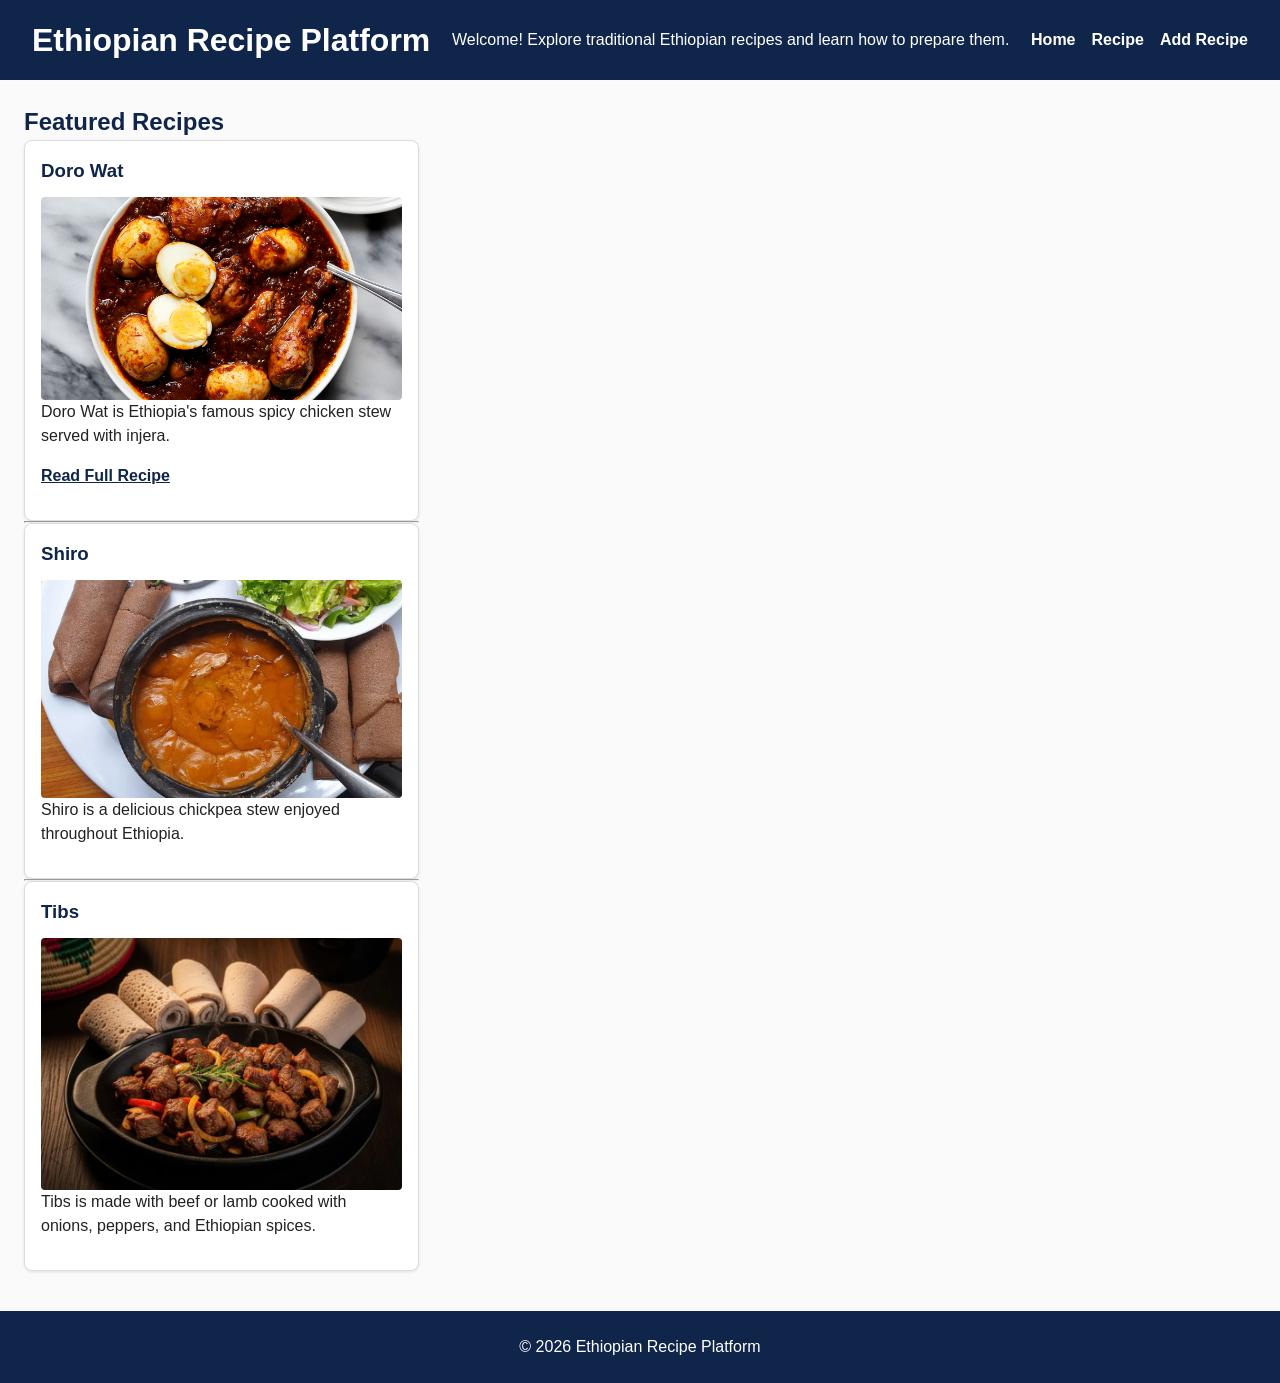
<file: index.html>
<!doctype html>
<html lang="en">
  <head>
    <meta charset="UTF-8" />
    <meta name="viewport" content="width=device-width, initial-scale=1.0" />
    <title>Ethiopian Recipe Platform</title>
    <link rel="stylesheet" href="css/style.css" />
  </head>

  <body>
    <header>
      <h1>Ethiopian Recipe Platform</h1>

      <p>
        Welcome! Explore traditional Ethiopian recipes and learn how to prepare
        them.
      </p>

      <nav>
        <a href="index.html">Home</a>
        <a href="recipe.html">Recipe</a>
        <a href="add-recipe.html">Add Recipe</a>
      </nav>
    </header>

    <main class="recipe-grid">
      <section>
        <h2>Featured Recipes</h2>

        <article>
          <h3>Doro Wat</h3>

          <a href="recipe.html">
            <img
              src="images/doro-wat.jpg"
              alt="Traditional Ethiopian Doro Wat"
              width="300"
            />
          </a>

          <p>
            Doro Wat is Ethiopia's famous spicy chicken stew served with injera.
          </p>

          <p>
            <a href="recipe.html">Read Full Recipe</a>
          </p>
        </article>

        <hr />

        <article>
          <h3>Shiro</h3>

          <img
            src="images/shiro.jpg"
            alt="Traditional Ethiopian Shiro"
            width="300"
          />

          <p>Shiro is a delicious chickpea stew enjoyed throughout Ethiopia.</p>
        </article>

        <hr />

        <article>
          <h3>Tibs</h3>

          <img
            src="images/tibs.jpg"
            alt="Traditional Ethiopian Tibs"
            width="300"
          />

          <p>
            Tibs is made with beef or lamb cooked with onions, peppers, and
            Ethiopian spices.
          </p>
        </article>
      </section>
    </main>

    <footer>
      <p>&copy; 2026 Ethiopian Recipe Platform</p>
    </footer>
    <script src="js/script.js"></script>
  </body>
</html>
</file>
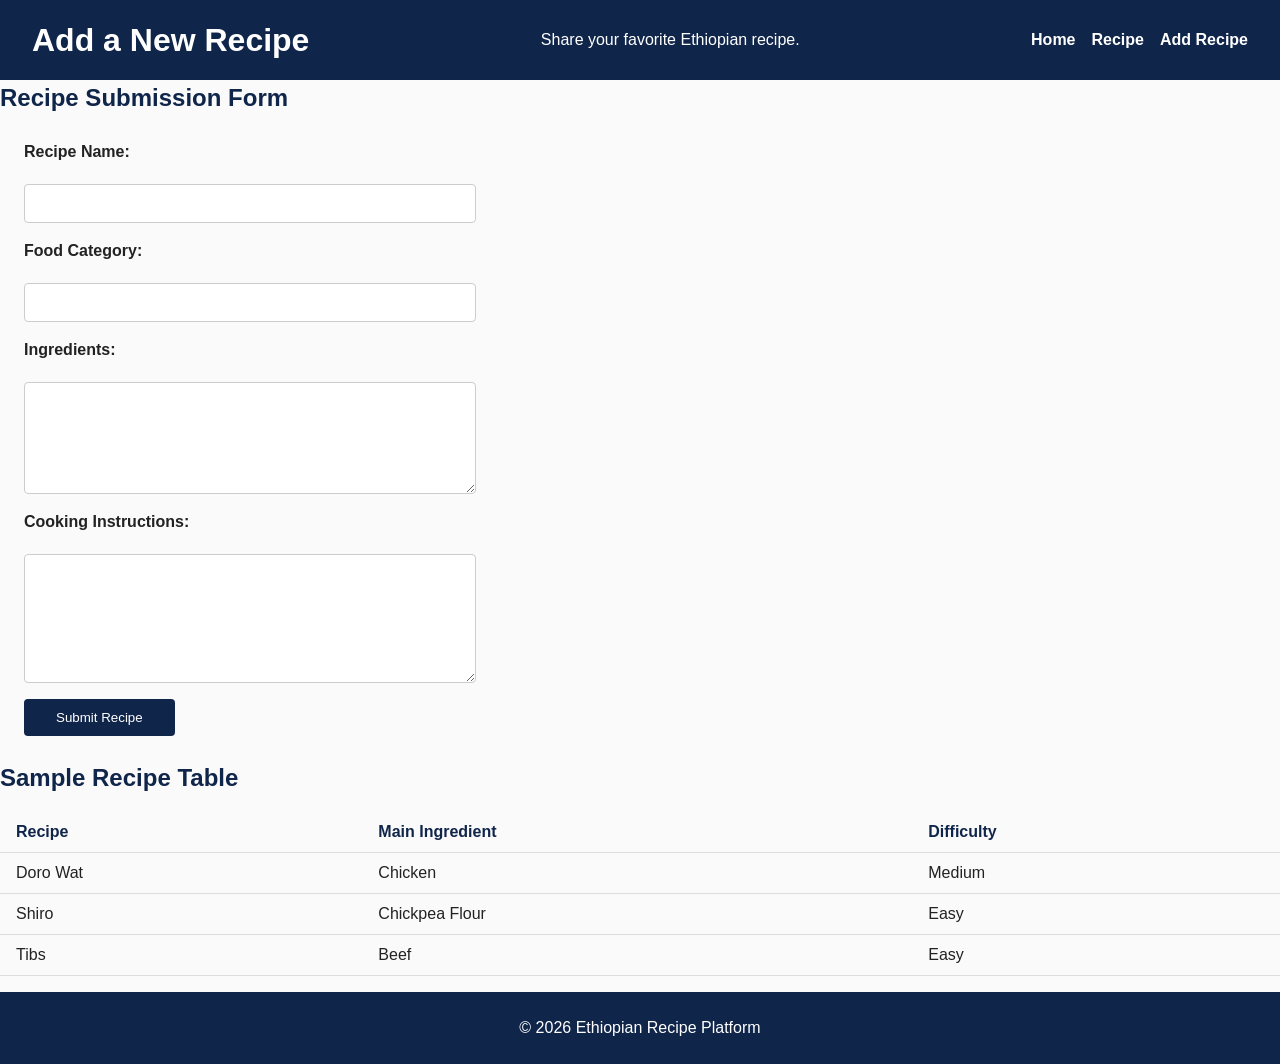
<file: add-recipe.html>
<!doctype html>
<html lang="en">
  <head>
    <meta charset="UTF-8" />
    <meta name="viewport" content="width=device-width, initial-scale=1.0" />
    <title>Add Recipe</title>
    <link rel="stylesheet" href="css/style.css" />
  </head>

  <body>
    <header>
      <h1>Add a New Recipe</h1>

      <p>Share your favorite Ethiopian recipe.</p>

      <nav>
        <a href="index.html">Home</a>
        <a href="recipe.html">Recipe</a>
        <a href="add-recipe.html">Add Recipe</a>
      </nav>
    </header>

    <main>
      <section>
        <h2>Recipe Submission Form</h2>

        <form>
          <label for="recipeName">Recipe Name:</label>
          <input type="text" id="recipeName" name="recipeName" />

          <label for="category">Food Category:</label>
          <input type="text" id="category" name="category" />

          <label for="ingredients">Ingredients:</label>
          <textarea
            id="ingredients"
            name="ingredients"
            rows="5"
            cols="40"
          ></textarea>

          <label for="instructions">Cooking Instructions:</label>
          <textarea
            id="instructions"
            name="instructions"
            rows="6"
            cols="40"
          ></textarea>

          <button type="submit">Submit Recipe</button>
        </form>
      </section>

      <section>
        <h2>Sample Recipe Table</h2>

        <table>
          <tr>
            <th>Recipe</th>
            <th>Main Ingredient</th>
            <th>Difficulty</th>
          </tr>

          <tr>
            <td>Doro Wat</td>
            <td>Chicken</td>
            <td>Medium</td>
          </tr>

          <tr>
            <td>Shiro</td>
            <td>Chickpea Flour</td>
            <td>Easy</td>
          </tr>

          <tr>
            <td>Tibs</td>
            <td>Beef</td>
            <td>Easy</td>
          </tr>
        </table>
      </section>
    </main>

    <footer>
      <p>&copy; 2026 Ethiopian Recipe Platform</p>
    </footer>
  </body>
</html>
</file>
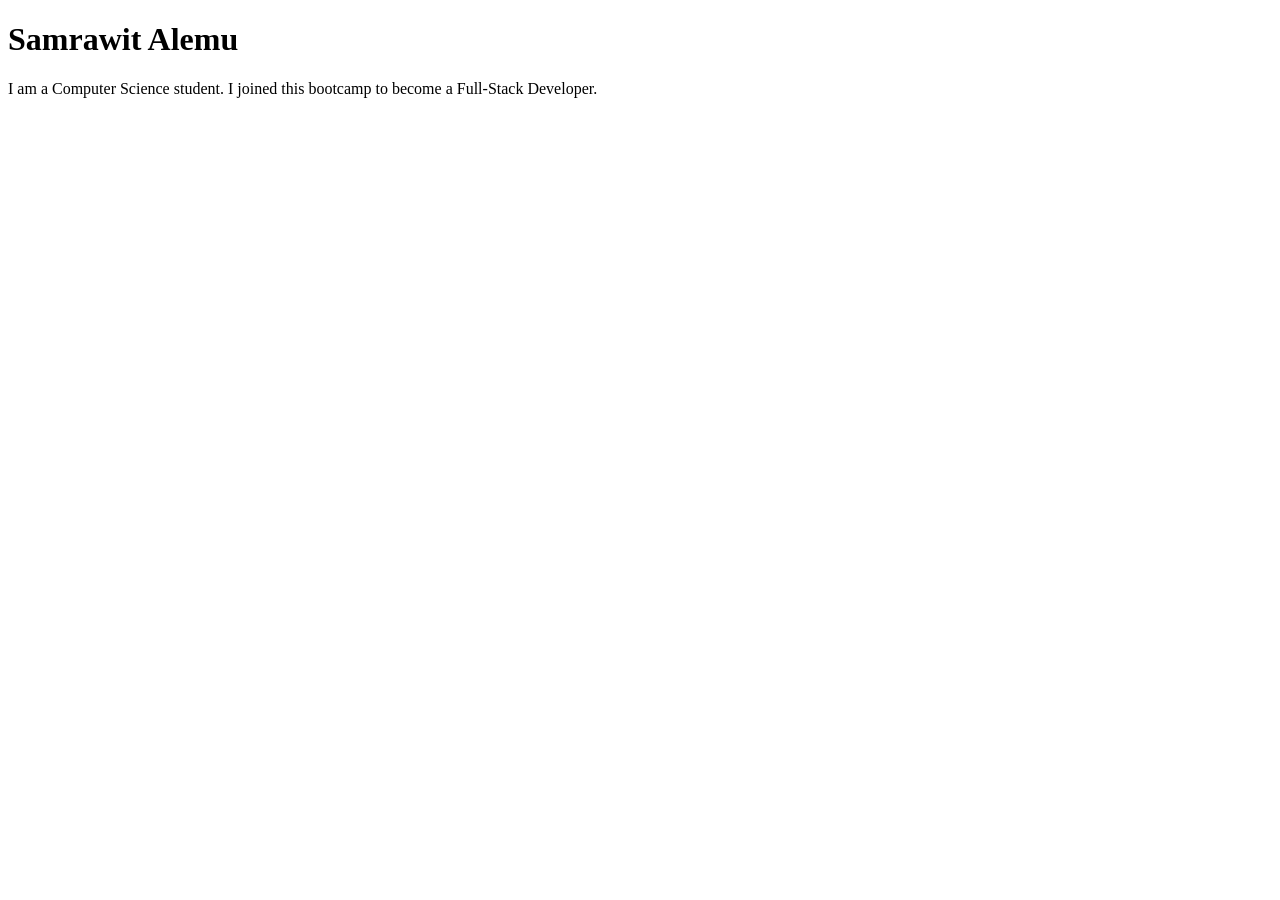
<file: practice.html>
<!doctype html>
<html lang="en">
  <head>
    <meta charset="UTF-8" />

    <meta name="viewport" content="width=device-width, initial-scale=1.0" />

    <title>My First HTML Page</title>
  </head>

  <body>
    <h1>Samrawit Alemu</h1>

    <p>
      I am a Computer Science student. I joined this bootcamp to become a
      Full-Stack Developer.
    </p>
  </body>
</html>
</file>
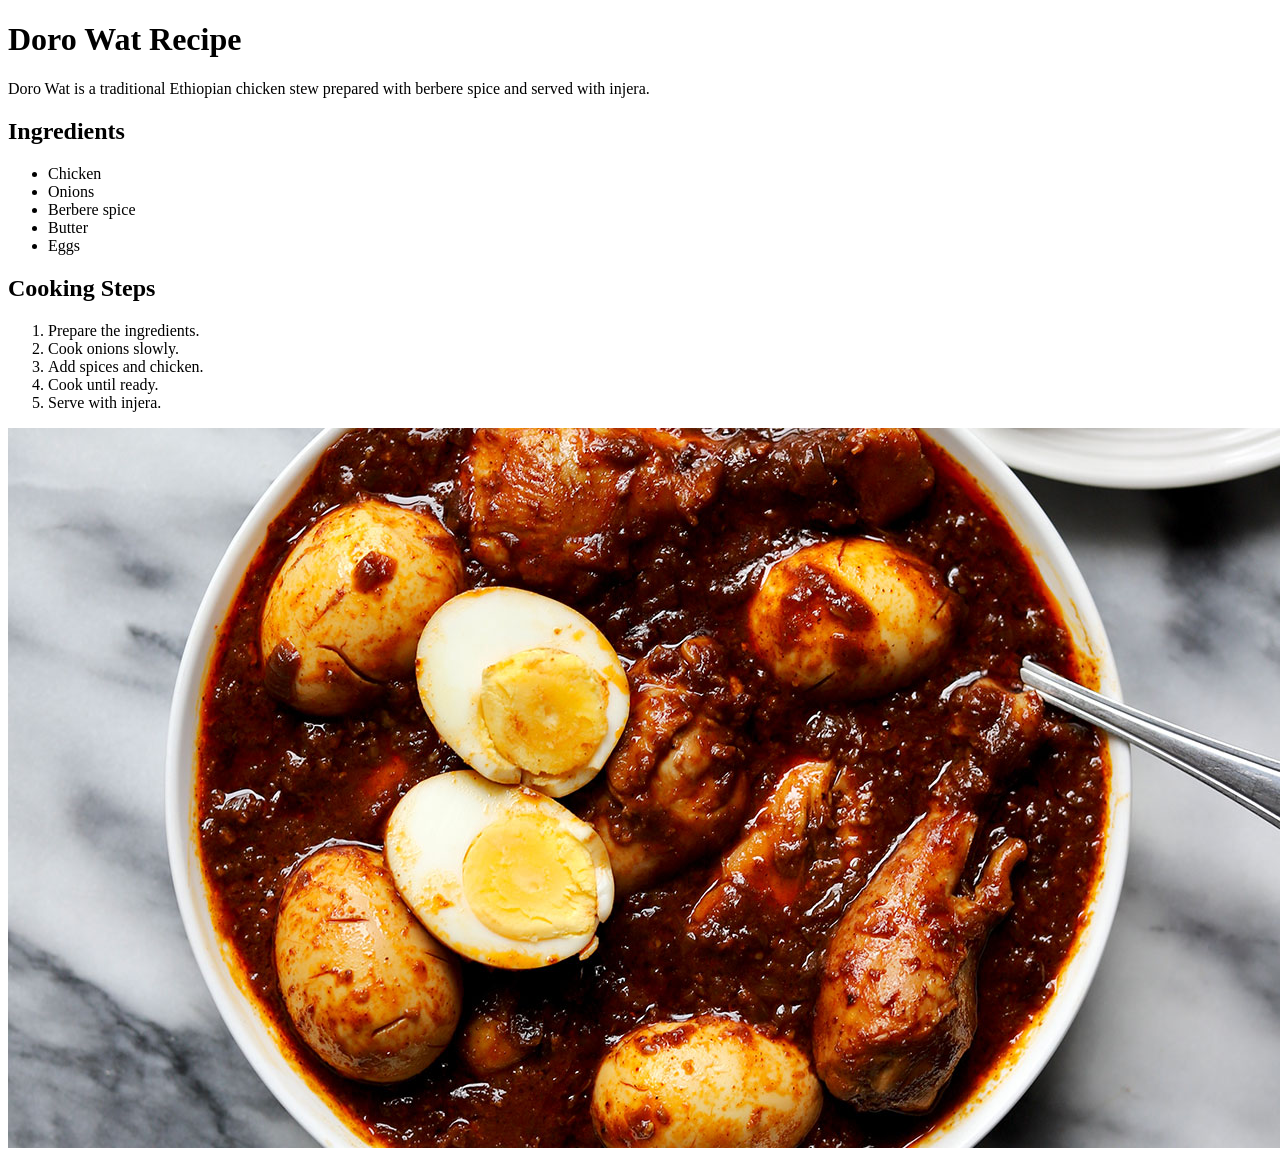
<file: practice2.html>
<!doctype html>
<html lang="en">
  <head>
    <meta charset="UTF-8" />

    <meta name="viewport" content="width=device-width, initial-scale=1.0" />

    <title>Doro Wat Practice</title>
  </head>

  <body>
    <h1>Doro Wat Recipe</h1>

    <p>
      Doro Wat is a traditional Ethiopian chicken stew prepared with berbere
      spice and served with injera.
    </p>

    <h2>Ingredients</h2>

    <ul>
      <li>Chicken</li>
      <li>Onions</li>
      <li>Berbere spice</li>
      <li>Butter</li>
      <li>Eggs</li>
    </ul>

    <h2>Cooking Steps</h2>

    <ol>
      <li>Prepare the ingredients.</li>
      <li>Cook onions slowly.</li>
      <li>Add spices and chicken.</li>
      <li>Cook until ready.</li>
      <li>Serve with injera.</li>
    </ol>

    <img
      src="images/doro-wat.jpg"
      alt="Traditional Ethiopian Doro Wat chicken stew"
    />
  </body>
</html>
</file>
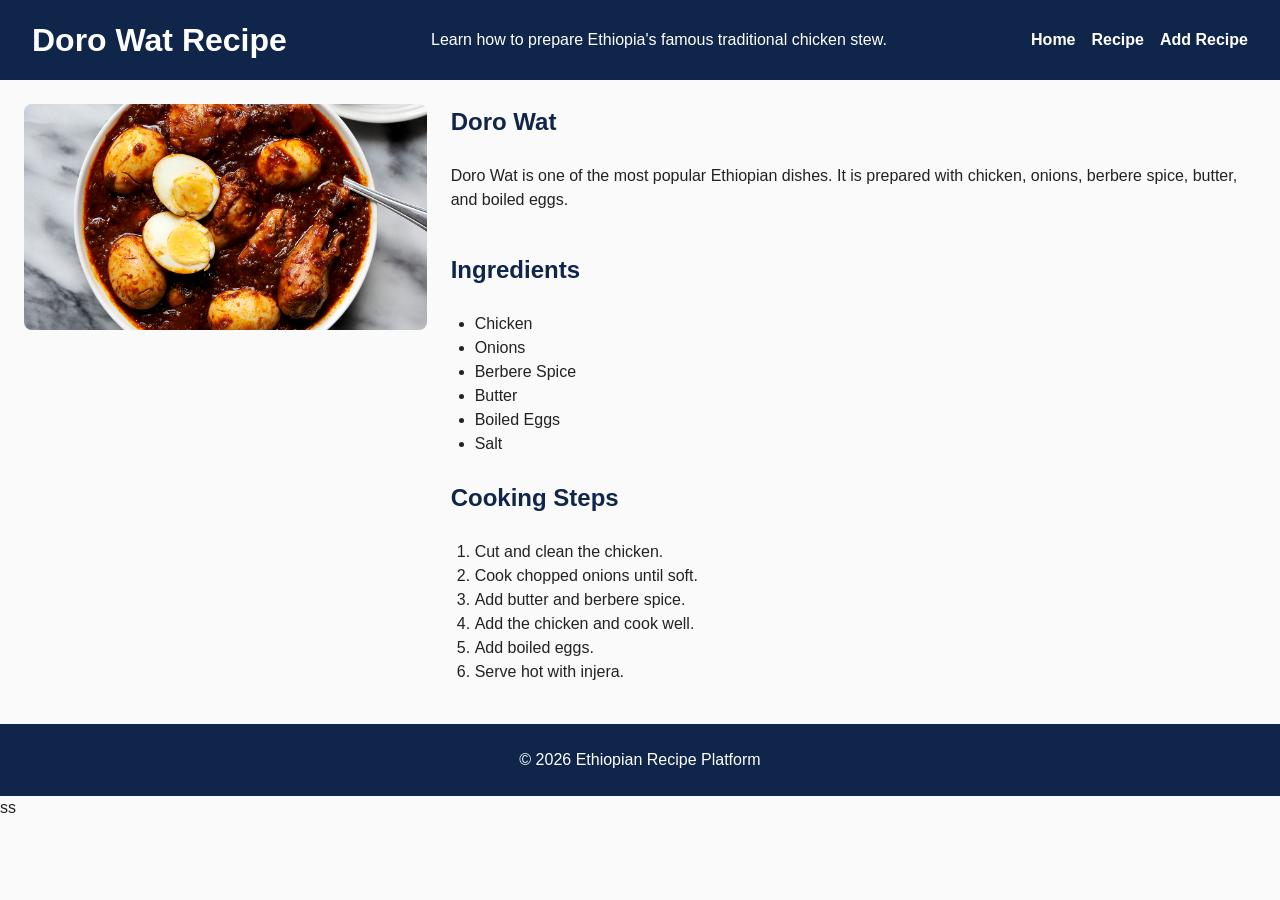
<file: recipe.html>
<!doctype html>
<html lang="en">
  <head>
    <meta charset="UTF-8" />
    <meta name="viewport" content="width=device-width, initial-scale=1.0" />
    <title>Doro Wat Recipe</title>
    <link rel="stylesheet" href="css/style.css" />
  </head>

  <body>
    <header>
      <h1>Doro Wat Recipe</h1>

      <p>Learn how to prepare Ethiopia's famous traditional chicken stew.</p>

      <nav>
        <a href="index.html">Home</a>
        <a href="recipe.html">Recipe</a>
        <a href="add-recipe.html">Add Recipe</a>
      </nav>
    </header>

    <main class="recipe-detail">
      <h2>Doro Wat</h2>

      <img
        src="images/doro-wat.jpg"
        alt="Traditional Ethiopian Doro Wat"
        width="350"
      />

      <p>
        Doro Wat is one of the most popular Ethiopian dishes. It is prepared
        with chicken, onions, berbere spice, butter, and boiled eggs.
      </p>

      <h2>Ingredients</h2>

      <ul>
        <li>Chicken</li>
        <li>Onions</li>
        <li>Berbere Spice</li>
        <li>Butter</li>
        <li>Boiled Eggs</li>
        <li>Salt</li>
      </ul>

      <h2>Cooking Steps</h2>

      <ol>
        <li>Cut and clean the chicken.</li>
        <li>Cook chopped onions until soft.</li>
        <li>Add butter and berbere spice.</li>
        <li>Add the chicken and cook well.</li>
        <li>Add boiled eggs.</li>
        <li>Serve hot with injera.</li>
      </ol>
    </main>

    <footer>
      <p>&copy; 2026 Ethiopian Recipe Platform</p>
    </footer>
  </body>
</html>
ss
</file>
<file: css/style.css>
/* =========================================
   ETHIOPIAN RECIPE PLATFORM
   WEEK 2 - CSS
========================================= */

/* Universal Reset */
* {
  box-sizing: border-box;
  margin: 0;
  padding: 0;
}

/* Design Tokens */
:root {
  --color-primary: #10254a;
  --color-accent: #f5c518;
  --color-text: #222222;
  --color-bg: #fafafa;
  --color-white: #ffffff;
  --color-border: #dddddd;

  --font-base: "Segoe UI", Arial, sans-serif;
  --font-size-base: 1rem;
  --line-height-base: 1.5;
}

/* Base */
body {
  font-family: var(--font-base);
  font-size: var(--font-size-base);
  line-height: var(--line-height-base);
  color: var(--color-text);
  background-color: var(--color-bg);
}

/* Header */
header {
  display: flex;
  flex-direction: column;
  gap: 0.5rem;
  padding: 1rem;
  background-color: var(--color-primary);
  color: var(--color-white);
}

header h1 {
  color: var(--color-white);
  margin-top: 0;
}

header p {
  margin-bottom: 0;
}

/* Navigation */
header nav {
  display: flex;
  gap: 1rem;
  flex-wrap: wrap;
}

header nav a {
  color: var(--color-white);
  text-decoration: none;
  font-weight: 600;
}

header nav a:hover {
  color: var(--color-accent);
}

/* Headings */
h1,
h2,
h3 {
  color: var(--color-primary);
  margin-top: 0;
}

/* Paragraphs */
p {
  margin: 0 0 1rem 0;
}

/* Homepage Recipe Grid */
main.recipe-grid {
  display: grid;
  grid-template-columns: 1fr;
  gap: 1.5rem;
  padding: 1.5rem;
}

/* Recipe Cards */
main.recipe-grid article {
  border: 1px solid var(--color-border);
  border-radius: 8px;
  padding: 1rem;
  background-color: var(--color-white);
  box-shadow: 0 1px 3px rgba(0, 0, 0, 0.1);
}

main.recipe-grid article img {
  width: 100%;
  height: auto;
  border-radius: 4px;
  display: block;
}

main.recipe-grid article h3 {
  margin-bottom: 0.75rem;
}

main.recipe-grid article a {
  color: var(--color-primary);
  font-weight: 600;
}

main.recipe-grid article a:hover {
  color: var(--color-accent);
}

/* Make linked image look natural */
main.recipe-grid article > a {
  display: block;
  text-decoration: none;
}

/* Recipe Detail */
main.recipe-detail {
  display: grid;
  gap: 1.5rem;
  padding: 1.5rem;
}

main.recipe-detail > img {
  width: 100%;
  height: auto;
  border-radius: 8px;
}

main.recipe-detail > h2 {
  margin-top: 0;
}

main.recipe-detail > ul,
main.recipe-detail > ol {
  padding-left: 1.5rem;
}

/* Table */
table {
  border-collapse: collapse;
  width: 100%;
  margin-top: 1rem;
}

th,
td {
  text-align: left;
  padding: 0.5rem 1rem;
  border-bottom: 1px solid var(--color-border);
}

th {
  color: var(--color-primary);
}

/* Form */
form {
  display: flex;
  flex-direction: column;
  gap: 1rem;
  max-width: 500px;
  padding: 1.5rem;
}

label {
  font-weight: 600;
  margin-bottom: 0.25rem;
}

input,
select,
textarea {
  width: 100%;
  padding: 0.6rem;
  border: 1px solid #ccc;
  border-radius: 4px;
  font-family: inherit;
  font-size: 1rem;
}

input:focus,
select:focus,
textarea:focus {
  outline: none;
  border-color: var(--color-primary);
}

/* Button */
button {
  background-color: var(--color-primary);
  color: var(--color-white);
  border: none;
  padding: 0.6rem 1.2rem;
  border-radius: 4px;
  cursor: pointer;
}

button:hover {
  background-color: var(--color-accent);
  color: var(--color-primary);
}

form button[type="submit"] {
  align-self: flex-start;
  padding: 0.7rem 2rem;
}

/* Footer */
footer {
  text-align: center;
  padding: 1.5rem;
  margin-top: 1rem;
  background-color: var(--color-primary);
  color: var(--color-white);
}

footer p {
  margin: 0;
}

/* =========================================
   TABLET - 600px
========================================= */

@media (min-width: 600px) {
  header {
    flex-direction: row;
    justify-content: space-between;
    align-items: center;
    padding: 1rem 2rem;
  }

  main.recipe-grid {
    grid-template-columns: repeat(2, 1fr);
  }

  main.recipe-detail {
    grid-template-columns: 1fr 2fr;
    align-items: start;
  }

  main.recipe-detail > img {
    grid-column: 1;
    grid-row: 1 / span 4;
  }

  main.recipe-detail > p,
  main.recipe-detail > h2,
  main.recipe-detail > ul,
  main.recipe-detail > ol {
    grid-column: 2;
  }
}

/* =========================================
   DESKTOP - 900px
========================================= */

@media (min-width: 900px) {
  main.recipe-grid {
    grid-template-columns: repeat(3, 1fr);
  }
}

/* =========================================
   SMALL PHONES - 480px
========================================= */

@media (max-width: 480px) {
  header {
    flex-direction: column;
    align-items: flex-start;
  }

  header nav {
    flex-wrap: wrap;
  }

  main.recipe-grid,
  main.recipe-detail {
    padding: 1rem;
  }

  form {
    padding: 1rem;
  }
}
</file>
